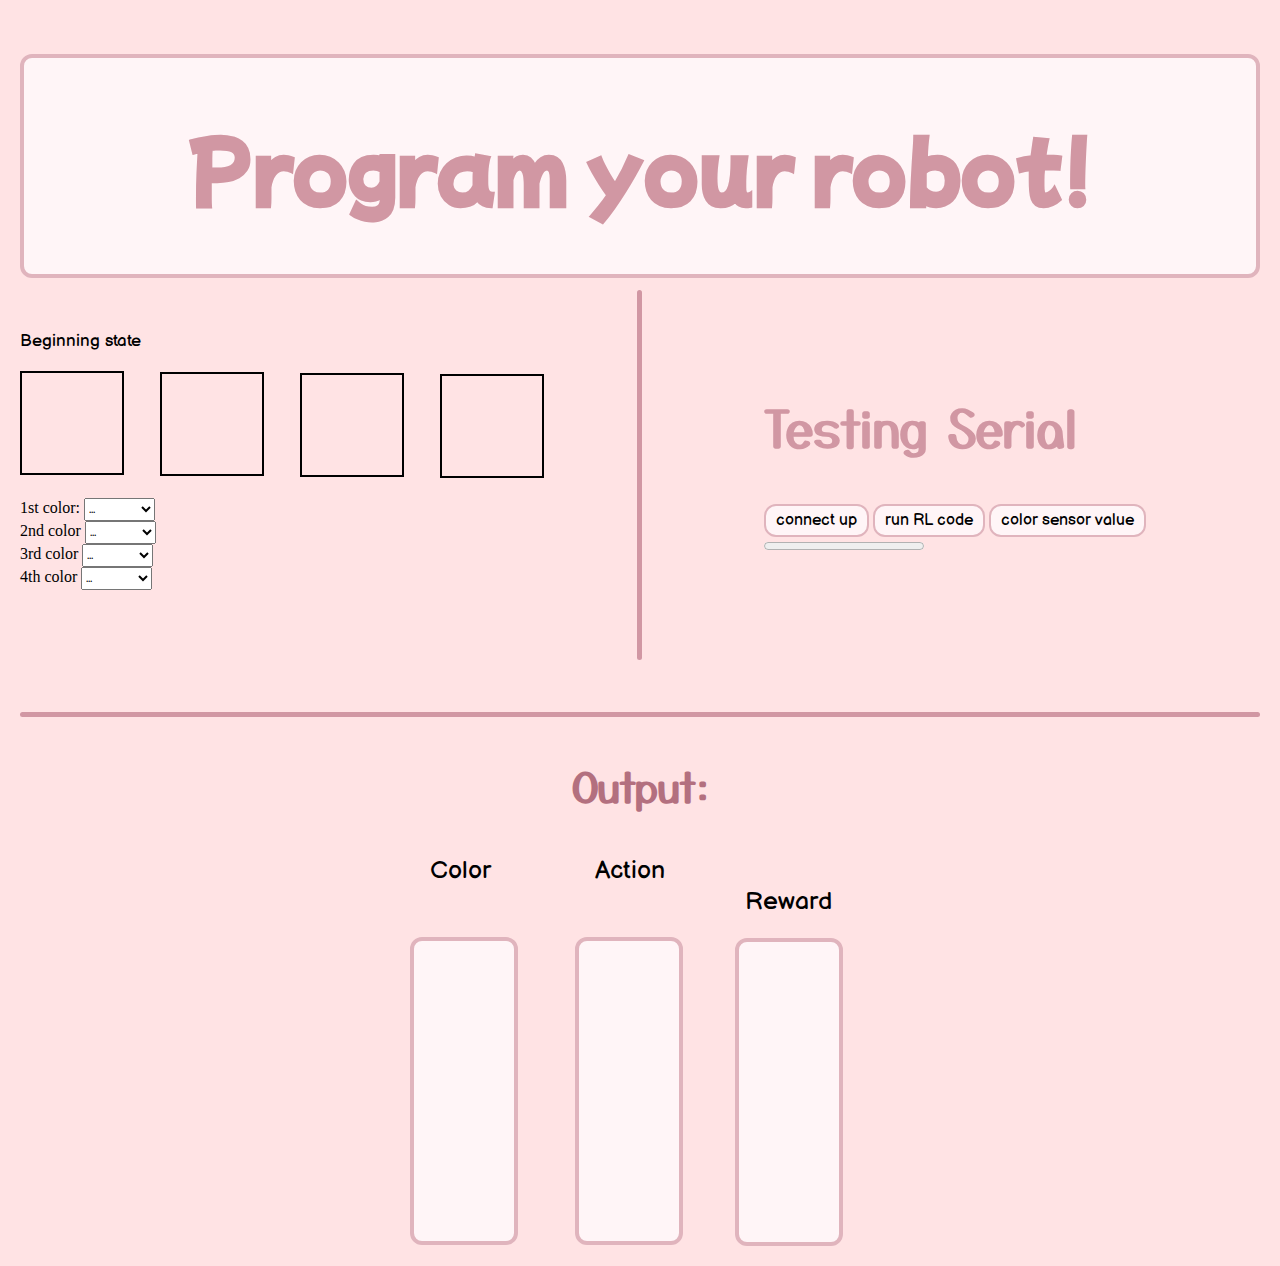
<file: RL_demo_webpage/index.html>
<!DOCTYPE html>
<html lang="en">
<head>
    <title>RL webpage</title>

    <!-- Recommended meta tags -->
    <meta charset="UTF-8">
    <meta name="viewport" content="width=device-width,initial-scale=1.0">

    <!-- PyScript CSS -->
    <link rel="stylesheet" href="https://pyscript.net/releases/2024.6.2/core.css">

    <!-- This script tag bootstraps PyScript -->
    <script type="module" src="https://pyscript.net/releases/2024.6.2/core.js"></script>
     <meta charset="UTF-8">
    <meta name="viewport" content="width=device-width, initial-scale=1.0">
    <title>Color Picker</title>
    <link rel="stylesheet" href="styles.css">
    <link href='https://fonts.googleapis.com/css?family=Bagel Fat One' rel='stylesheet'>
    <link href='https://fonts.googleapis.com/css?family=Yusei Magic' rel='stylesheet'>
    <link href='https://fonts.googleapis.com/css?family=Balsamiq Sans' rel='stylesheet'>
    <link href='https://fonts.googleapis.com/css?family=Mochiy Pop One' rel='stylesheet'>
    <meta charset="UTF-8">
    <meta name="viewport" content="width=device-width,initial-scale=1.0">

    <!-- PyScript CSS -->
    <link rel="stylesheet" href="https://pyscript.net/releases/2024.6.2/core.css">

    <!-- This script tag bootstraps PyScript -->
    <script type="module" src="https://pyscript.net/releases/2024.6.2/core.js"></script>
</head>
<body>

    <h1> Program your robot! </h1>
    <p1> Beginning state </p1>
     <div id="colorBox"></div>
    <div id="colorBox2"></div>
    <div id="colorBox3"></div>
    <div id="colorBox4"></div>
   

    
    <div>
        
        <label for="colorPicker">1st color:</label>
        <select id="colorPicker">
            <option value="...">...</option>
            <option value="black">Black</option>
            <option value="magenta">Magenta</option>
            <option value="blue">Blue</option>
            <option value="#9cfdff">Azure</option>
            <option value="green">Green</option>
            <option value="yellow">Yellow</option>
            <option value="red">Red</option>
            <option value="white">White</option>
        </select>
    </div>

      <div>
        
        <label for="colorPicker2">2nd color</label>
        <select id="colorPicker2">
            <option value="...">...</option>
            <option value="black">Black</option>
            <option value="magenta">Magenta</option>
            <option value="blue">Blue</option>
            <option value="#9cfdff">Azure</option>
            <option value="green">Green</option>
            <option value="yellow">Yellow</option>
            <option value="red">Red</option>
            <option value="white">White</option>
        </select>
    </div>

    <div>
        
        <label for="colorPicker3">3rd color</label>
        <select id="colorPicker3">
            <option value="...">...</option>
            <option value="black">Black</option>
            <option value="magenta">Magenta</option>
            <option value="blue">Blue</option>
            <option value="#9cfdff">Azure</option>
            <option value="green">Green</option>
            <option value="yellow">Yellow</option>
            <option value="red">Red</option>
            <option value="white">White</option>
        </select>
    </div>

    <div>
        
        <label for="colorPicker4">4th color</label>
        <select id="colorPicker4">
            <option value="...">...</option>
            <option value="black">Black</option>
            <option value="magenta">Magenta</option>
            <option value="blue">Blue</option>
            <option value="#9cfdff">Azure</option>
            <option value="green">Green</option>
            <option value="yellow">Yellow</option>
            <option value="red">Red</option>
            <option value="white">White</option>
        </select>
    </div>
    
    <h2>Testing Serial</h2>
    <div style="margin-left: 60%; height: 200px;">
        <script type="mpy" src="./main.py" config="./pyscript.toml" ></script>
        <button id="connect">connect up</button>
        <button id="rl_code">run RL code</button>
        <!--<button id="move_motor">Move Motor</button>
        <button id="stop_motor">Stop Motor</button>-->
        <button id="get_color">color sensor value</button>
        <div id="sensor-info" ></div>
    <progress id="progress" value="0" max="100"> 0% </progress>    <br><br>
    <!--<select name="files" id="files"> </select>     <br><br>
    <script id='python' type="mpy-editor" env="ble" ></script-->
    <pre id="output"></pre>
    <div id="repl"></div>

    </div>

     <div class="content">
        
    </div>

    <hr class="divider">

    <div class="content">
        <h3>Output: </h3>
    </div> 

    <p2> Color</p2>
    <p3> Action </p3>
    <p4> Reward </p4>

    <style>
        
.vl {
  border-left: 5px solid #d197a3;
  height: 370px;
}
</style>

<div class="vl"></div>
   

    <script src="script.js"></script> 
<!--<div class="colorWrap">
    <div class="colorClass" id="colorOutput"></div>
</div>-->
<div id="colorOutput"></div>
<div id="actionOutput"></div>
<div id="rewardOutput"></div>


</body>

    
</html>
</file>
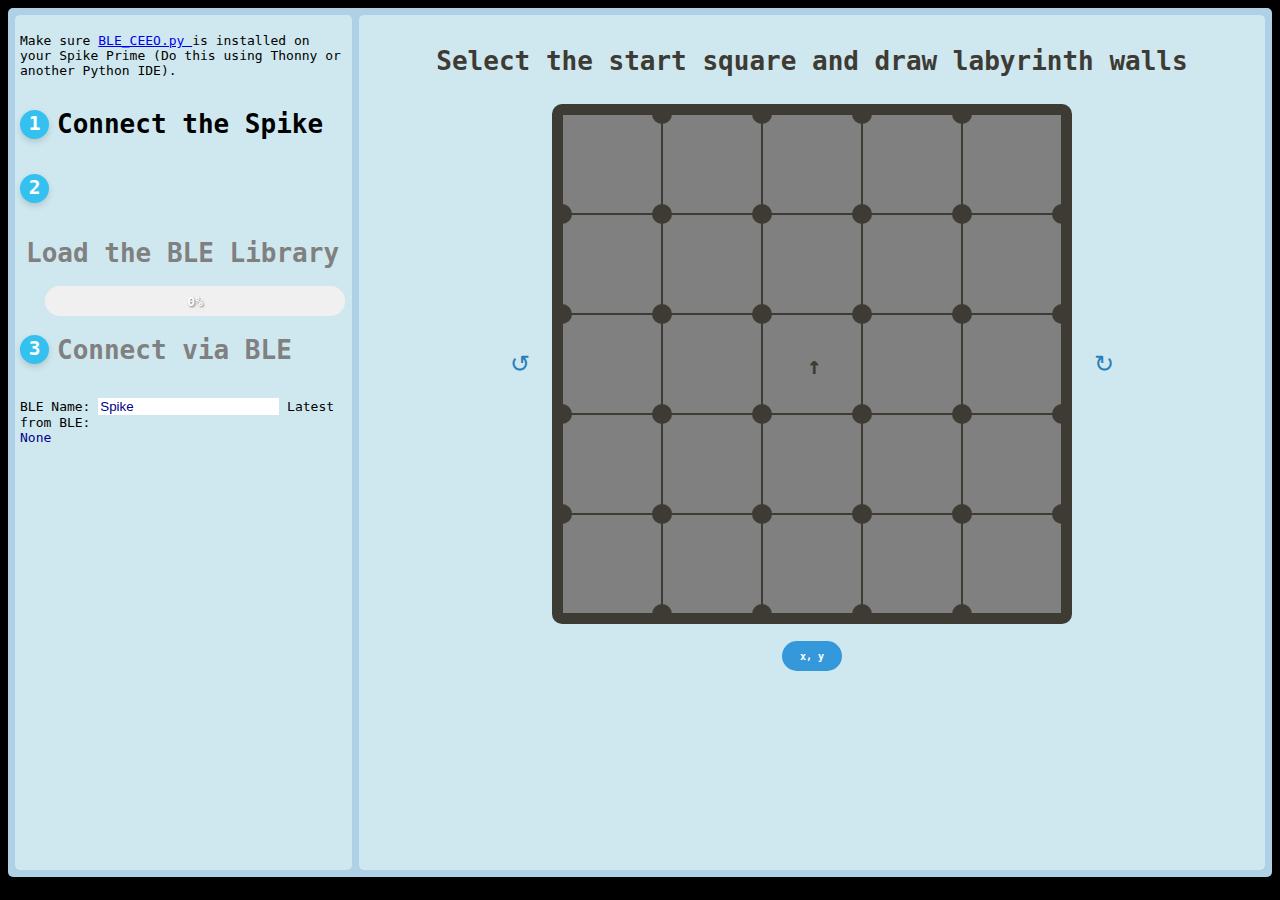
<file: Spike Labyrinth - William Goldman/index.html>
<!DOCTYPE html>
<html lang="en">
<head>
    <title>Live Particle Positioning on Spike</title>
    <meta charset="UTF-8">
    <meta name="viewport" content="width=device-width,initial-scale=1.0">
    <link rel="stylesheet" href="https://pyscript.net/releases/2024.6.2/core.css">
    <script type="module" src="https://pyscript.net/releases/2024.6.2/core.js"></script>
    <script type="mpy" src="./main.py" config="./pyscript.toml"></script>
    <link rel="stylesheet" href="./styles.css">
</head>
<body>
    <script src="pathCalc.js"></script>
    <script src="script.js"></script>
    <div class="flex-container">
        <div class="box left">
            <p>Make sure
            <a href="https://github.com/chrisbuerginrogers/SPIKE_Prime/blob/main/BLE/BLE_CEEO.py#L1" rel="noopener noreferrer" target="_blank">BLE_CEEO.py </a>
            is installed on your Spike Prime (Do this using Thonny or another Python IDE).</p>

            <div class="wrap">
                <h2 class="num">1</h2><button class="text" id="connect">Connect the Spike</button>
            </div>
            <div class="wrap">
                <h2 class="num">2</h2><button class="text inactive" id="library">Load the BLE Library</button>
                <div class="progress-container">
                    <progress id="progress" value="0" max="100"></progress>
                    <span class="progress-text" id="progress-percent">0%</span>
                </div>
            </div>
            <div class="wrap">
                <h2 class="num">3</h2><button class="text inactive" id="ble_connect">Connect via BLE</button>
            </div>

            <div class="mpCode_container">
                <script id='mpCode' type="mpy-editor" env="ble" ></script>
                <div id="repl"></div>
            </div>

            <br>

            <div class="ble_info">
                BLE Name: <input type="text" id='ble_name' maxlength="50" style = 'color:darkblue;border: none;background-color:lightlightgray;' value='Spike'>

                <!--<textarea id='ble_info'>To send</textarea>
                <button id="send_ble">Send</button><br>-->
                Latest from BLE:
                <div style='color:darkblue;' id='ble_answer'>None</div>
            </div>
            <br>
            <!--<button id="stop">Stop the simulation</button>-->
        </div>
        <div class="box right" style="text-align: center;">
            <h3 id="update-text"></h3>

            <div class="grid-container">
                <button id="rotate-ccw" class="rotate-btn">↺</button>
                <div class="sim-frame-frame">
                    <div class="sim-frame">
                        <div id="simulation" class="simulation">
                            <div id="grid-container"></div>
                            <canvas id="animationCanvas"></canvas>
                            <div id="direction-indicator">↑</div>
                        </div>
                    </div>
                </div>
                <button id="rotate-cw" class="rotate-btn">↻</button>
            </div>

            <br>
            
            <div class="toggle-switch" id="toggleMode" onclick="window.toggleBallControlMode()">
                <div class="slider">
                    <span class="icon coordinate-icon">x, y</span>
                    <span class="icon sensor-icon">y, p, r</span>
                </div>
            </div>

            <div id="popup" class="popup">
                <p>Would you like to find the path?</p>
                <button id="yesButton">Yes</button>
                <button id="noButton">No</button>
            </div>
        </div>
    </div>

</body>
</html>
</file>
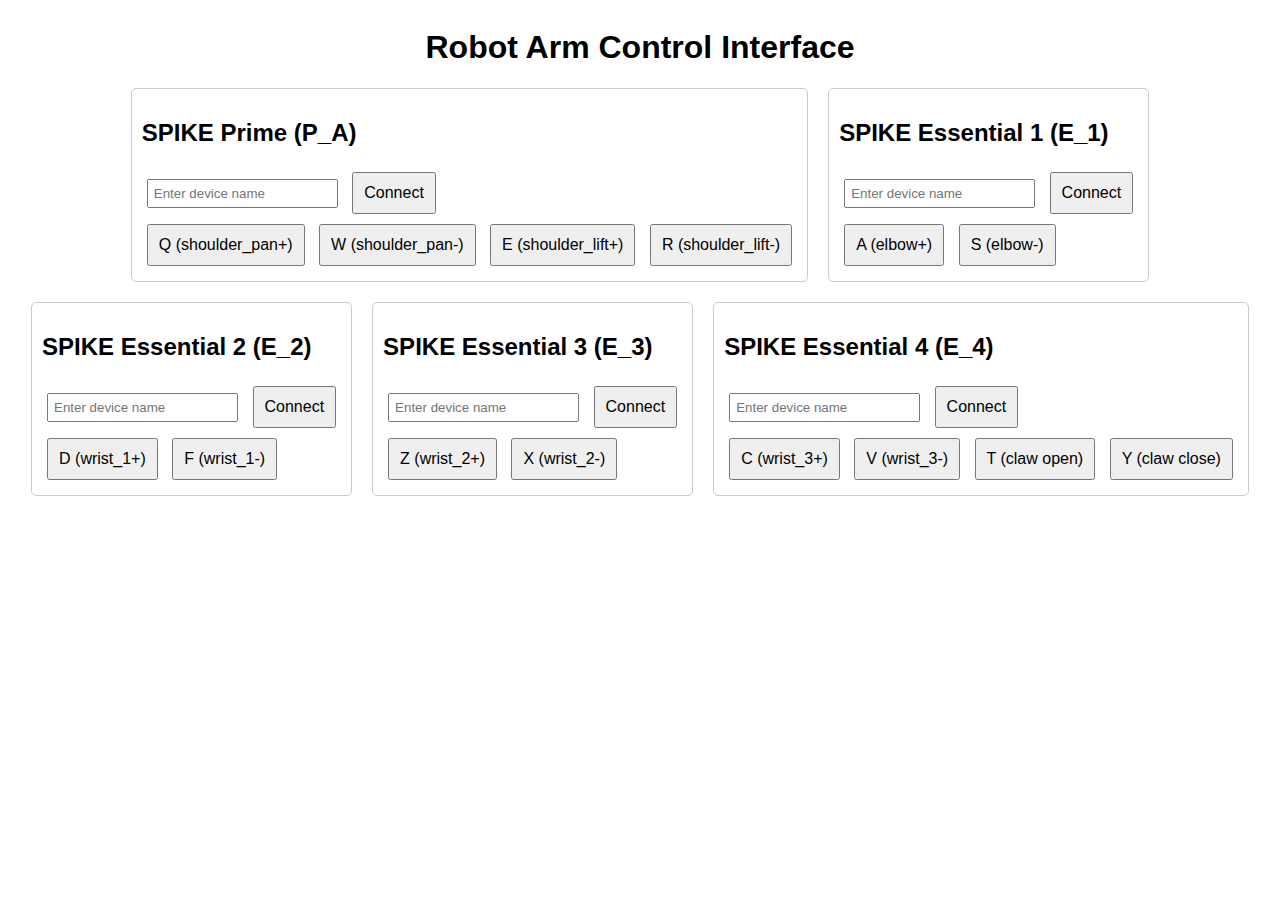
<file: BLE_Robot_Arm/HTML_code_for_website.html>
<!DOCTYPE html>
<html lang="en">
<head>
    <meta charset="UTF-8">
    <meta name="viewport" content="width=device-width, initial-scale=1.0">
    <title>Robot Arm Control Interface</title>
    <style>
        body {
            font-family: Arial, sans-serif;
            display: flex;
            flex-direction: column;
            align-items: center;
        }
        .hub-controls {
            display: flex;
            flex-wrap: wrap;
            justify-content: center;
            gap: 20px;
            margin-bottom: 20px;
        }
        .hub {
            border: 1px solid #ccc;
            padding: 10px;
            border-radius: 5px;
        }
        button {
            margin: 5px;
            padding: 10px;
            font-size: 16px;
        }
        input {
            margin: 5px;
            padding: 5px;
        }
    </style>
</head>
<body>
    <h1>Robot Arm Control Interface</h1>
    <div class="hub-controls">
        <div class="hub" id="P_A">
            <h2>SPIKE Prime (P_A)</h2>
            <input type="text" id="nameP_A" placeholder="Enter device name">
            <button id="connectP_A">Connect</button>
            <div>
                <button data-hub="P_A" data-key="Q">Q (shoulder_pan+)</button>
                <button data-hub="P_A" data-key="W">W (shoulder_pan-)</button>
                <button data-hub="P_A" data-key="E">E (shoulder_lift+)</button>
                <button data-hub="P_A" data-key="R">R (shoulder_lift-)</button>
            </div>
        </div>
        <div class="hub" id="E_1">
            <h2>SPIKE Essential 1 (E_1)</h2>
            <input type="text" id="nameE_1" placeholder="Enter device name">
            <button id="connectE_1">Connect</button>
            <div>
                <button data-hub="E_1" data-key="A">A (elbow+)</button>
                <button data-hub="E_1" data-key="S">S (elbow-)</button>
            </div>
        </div>
        <div class="hub" id="E_2">
            <h2>SPIKE Essential 2 (E_2)</h2>
            <input type="text" id="nameE_2" placeholder="Enter device name">
            <button id="connectE_2">Connect</button>
            <div>
                <button data-hub="E_2" data-key="D">D (wrist_1+)</button>
                <button data-hub="E_2" data-key="F">F (wrist_1-)</button>
            </div>
        </div>
        <div class="hub" id="E_3">
            <h2>SPIKE Essential 3 (E_3)</h2>
            <input type="text" id="nameE_3" placeholder="Enter device name">
            <button id="connectE_3">Connect</button>
            <div>
                <button data-hub="E_3" data-key="Z">Z (wrist_2+)</button>
                <button data-hub="E_3" data-key="X">X (wrist_2-)</button>
            </div>
        </div>
        <div class="hub" id="E_4">
            <h2>SPIKE Essential 4 (E_4)</h2>
            <input type="text" id="nameE_4" placeholder="Enter device name">
            <button id="connectE_4">Connect</button>
            <div>
                <button data-hub="E_4" data-key="C">C (wrist_3+)</button>
                <button data-hub="E_4" data-key="V">V (wrist_3-)</button>
                <button data-hub="E_4" data-key="T">T (claw open)</button>
                <button data-hub="E_4" data-key="Y">Y (claw close)</button>
            </div>
        </div>
    </div>

    <script>
        const UART_SERVICE_UUID = "6e400001-b5a3-f393-e0a9-e50e24dcca9e";
        const UART_RX_CHAR_UUID = "6e400002-b5a3-f393-e0a9-e50e24dcca9e";

        const hubs = {
            P_A: { device: null, characteristic: null },
            E_1: { device: null, characteristic: null },
            E_2: { device: null, characteristic: null },
            E_3: { device: null, characteristic: null },
            E_4: { device: null, characteristic: null }
        };

        async function connectBluetooth(hubName) {
            const deviceName = document.getElementById(`name${hubName}`).value.trim();
            if (!deviceName) {
                alert("Please enter a device name");
                return;
            }

            try {
                const device = await navigator.bluetooth.requestDevice({
                    filters: [{ name: deviceName }],
                    optionalServices: [UART_SERVICE_UUID]
                });

                const server = await device.gatt.connect();
                const service = await server.getPrimaryService(UART_SERVICE_UUID);
                const characteristic = await service.getCharacteristic(UART_RX_CHAR_UUID);

                hubs[hubName].device = device;
                hubs[hubName].characteristic = characteristic;

                console.log(`Connected to ${hubName} (${deviceName})`);
                document.getElementById(`connect${hubName}`).textContent = "Connected";
                document.getElementById(`connect${hubName}`).disabled = true;
            } catch (error) {
                console.error(`Bluetooth connection failed for ${hubName}:`, error);
                alert(`Connection failed for ${hubName}. Please check the device name and try again.`);
            }
        }

        async function sendCommand(hubName, command) {
            const hub = hubs[hubName];
            if (hub.characteristic) {
                try {
                    await hub.characteristic.writeValue(new TextEncoder().encode(command));
                    console.log(`Sent command to ${hubName}:`, command);
                } catch (error) {
                    console.error(`Error sending command to ${hubName}:`, error);
                }
            } else {
                console.error(`${hubName} is not connected`);
            }
        }

        // Set up connect buttons
        Object.keys(hubs).forEach(hubName => {
            document.getElementById(`connect${hubName}`).addEventListener('click', () => connectBluetooth(hubName));
        });

        // Set up control buttons
        document.querySelectorAll('button[data-hub][data-key]').forEach(button => {
            button.addEventListener('mousedown', () => {
                const hubName = button.getAttribute('data-hub');
                const key = button.getAttribute('data-key');
                sendCommand(hubName, key);
            });

            button.addEventListener('mouseup', () => {
                const hubName = button.getAttribute('data-hub');
                sendCommand(hubName, 'STOP');
            });

            button.addEventListener('mouseleave', () => {
                const hubName = button.getAttribute('data-hub');
                sendCommand(hubName, 'STOP');
            });
        });

        // Keyboard controls
        const keyMap = {
            'q': { hub: 'P_A', key: 'Q' },
            'w': { hub: 'P_A', key: 'W' },
            'e': { hub: 'P_A', key: 'E' },
            'r': { hub: 'P_A', key: 'R' },
            'a': { hub: 'E_1', key: 'A' },
            's': { hub: 'E_1', key: 'S' },
            'd': { hub: 'E_2', key: 'D' },
            'f': { hub: 'E_2', key: 'F' },
            'z': { hub: 'E_3', key: 'Z' },
            'x': { hub: 'E_3', key: 'X' },
            'c': { hub: 'E_4', key: 'C' },
            'v': { hub: 'E_4', key: 'V' },
            't': { hub: 'E_4', key: 'T' },
            'y': { hub: 'E_4', key: 'Y' }
        };

        let inputsFocused = false;

        // Add event listeners to all input fields
        document.querySelectorAll('input[type="text"]').forEach(input => {
            input.addEventListener('focus', () => {
                inputsFocused = true;
            });
            input.addEventListener('blur', () => {
                inputsFocused = false;
            });
        });

        // Modify the keydown event listener
        document.addEventListener('keydown', (event) => {
            if (!inputsFocused) {
                const mapping = keyMap[event.key.toLowerCase()];
                if (mapping) {
                    sendCommand(mapping.hub, mapping.key);
                    event.preventDefault();
                }
            }
        });

        // Modify the keyup event listener
        document.addEventListener('keyup', (event) => {
            if (!inputsFocused) {
                const mapping = keyMap[event.key.toLowerCase()];
                if (mapping) {
                    sendCommand(mapping.hub, 'STOP');
                    event.preventDefault();
                }
            }
        });
    </script>
</body>
</html>
</file>
<file: RL_demo_webpage/styles.css>
body { 
    background-color: #ffe3e4;
    margin: 20px;
}

h1 {
    background-color: #fff5f7;
    border: 4px solid #e0b4bd;
    border-radius: 12px;
    padding-left: 100px;
    padding-top: 50px;
    padding-right: 100px;
    padding-bottom: 50px;
    font-family: 'Mochiy Pop One';font-size: 80px;
    text-align: center;
    color: #d197a3;
}

h2 {
    margin-left: 60%;
    margin-top: -200px;
    font-family: 'Yusei Magic';font-size: 50px;
    color: #d197a3;
}

h3{
    font-family: 'Yusei Magic';font-size: 40px;
    color: #b3707f;
}

p1{
    font-family: 'Balsamiq Sans';font-size: 17px;
}

p2 {
    font-family: 'Balsamiq Sans';font-size: 25px;
    margin-left: 410px;
}

p3 {
    font-family: 'Balsamiq Sans';font-size: 25px;
    margin-left: 100px;
}

p4 {
    font-family: 'Balsamiq Sans';font-size: 25px;
    margin-left: 725px;
    margin-top: -5000px;
}

#colorPicker {
    margin-top: 20px;
    padding-top: 2px;
    padding-bottom: 2px;
    font-family: 'Balsamiq Sans';font-size: 12px;
}

#colorPicker2 {
    #margin-top: -100px;
    #margin-left: 160px;
    padding-top: 2px;
    padding-bottom: 2px;
    font-family: 'Balsamiq Sans';font-size: 12px;
    
}

#colorPicker3 {
    #margin-top: -90px;
    #margin-left: 300px;
    padding-top: 2px;
    padding-bottom: 2px;
    font-family: 'Balsamiq Sans';font-size: 12px;
}

#colorPicker4 {
    #margin-top: -130px;
    #margin-left: 450px;
    padding-top: 2px;
    padding-bottom: 2px;
    font-family: 'Balsamiq Sans';font-size: 12px;
}

#colorBox {
    width: 100px;
    height: 100px;
    margin-top: 20px;
    border: 2px solid #000;
}

#colorBox2 {
    width: 100px;
    height: 100px;
    margin-top: 20px;
    border: 2px solid #000;
    margin-top: -103px;
    margin-left: 140px;
    
}

#colorBox3 {
    width: 100px;
    height: 100px;
    margin-top: 20px;
    border: 2px solid #000;
    margin-top: -103px;
    margin-left: 280px;
}

#colorBox4 {
    width: 100px;
    height: 100px;
    margin-top: 20px;
    border: 2px solid #000;
    margin-top: -103px;
    margin-left: 420px;
}


.divider {
    border: 0;
    height: 5px;
    border-radius: 12px;
    background: #d197a3;
}

.content {
    text-align: center;
    font-size: 10px;
    color: #d197a3;
}

#connect {
  background-color: #fff5f7; 
  border: 2px solid #e0b4bd;
  border-radius: 12px;
  color: black;
  padding: 5px 10px;
  text-align: center;
  text-decoration: none;
  display: inline-block;
  font-family: 'Balsamiq Sans';font-size: 16px;
}

/*#move_motor {
  background-color: #fff5f7; 
  border: 2px solid #e0b4bd;
  border-radius: 12px;
  color: black;
  padding: 5px 10px;
  text-align: center;
  text-decoration: none;
  display: inline-block;
  font-family: 'Balsamiq Sans';font-size: 16px;
}

#stop_motor {
  background-color: #fff5f7; 
  border: 2px solid #e0b4bd;
  border-radius: 12px;
  color: black;
  padding: 5px 10px;
  text-align: center;
  text-decoration: none;
  display: inline-block;
  font-family: 'Balsamiq Sans';font-size: 16px;
}*/

#get_color {
  background-color: #fff5f7; 
  border: 2px solid #e0b4bd;
  border-radius: 12px;
  color: black;
  padding: 5px 10px;
  text-align: center;
  text-decoration: none;
  display: inline-block;
  font-family: 'Balsamiq Sans';font-size: 16px;
}

#rl_code {
  background-color: #fff5f7; 
  border: 2px solid #e0b4bd;
  border-radius: 12px;
  color: black;
  padding: 5px 10px;
  text-align: center;
  text-decoration: none;
  display: inline-block;
  font-family: 'Balsamiq Sans';font-size: 16px;
}


.vl {
  border-left: 3px solid #d197a3;
  height: 500px;
  position: absolute;
  left: 50%;
  margin-left: -3px;
  margin-top: 290px;
  top: 0;
  color: #ebccd3;
  border-radius: 12px;
}

#repl {
    display: block;
}

#colorOutput {
    width: 100px;
    height: 300px;
    background-color: #fff5f7;
    margin-top: 20px;
    margin-left: 390px;
    border-radius: 12px;
    border: 4px solid #e0b4bd;
}

#actionOutput {
    width: 100px;
    height: 300px;
    background-color: #fff5f7;
    margin-top: -307.5px;
    margin-left: 555px;
    border-radius: 12px;
    border: 4px solid #e0b4bd;
}

#rewardOutput {
    width: 100px;
    height: 300px;
    background-color: #fff5f7;
    margin-top: -307.5px;
    margin-left: 715px;
    border-radius: 12px;
    border: 4px solid #e0b4bd;
}
</file>
<file: Spike Labyrinth - William Goldman/styles.css>
body{
  font-family: monospace;
  background-color: black;
}

h2.num{
  width: 25px;
  height: 25px;
  margin-right: 2px;
  border-radius: 25px;
  background-color: #35c1f0;
  text-align: center;
  color: white;
  padding: 2px;
  box-shadow: 0 3px 6px rgba(0, 0, 0, 0.15);
}
.wrap {
  display: flex;
  flex-direction: row;
  align-items: center;
  flex-wrap: wrap;
}

.wrap p, .wrap a {
  margin: 0;
  padding: 0;
}

button.text {
  font-family: inherit; /* Inherit from body */
  font-size: 2em;
  margin: 0.67em 0;
  font-weight: bold;
  text-align: center; /* Center text alignment */
  color: black;
  border: none; /* Remove default button border */
  cursor: pointer; /* Change cursor to pointer when hovering */
  background-color: transparent;
  text-decoration: none;
}

button.text:hover {
  text-decoration: underline; /* Optional: change color on hover */
}

button.text.inactive{
  color: gray;
}

.mpCode_container, .ble_info{
  display: block;
  overflow-y: scroll;
}

#repl{
  max-height: 300px;
}

.flex-container {
  height: 95vh;
  display: flex;
  gap: 7px;
  overflow: hidden; 
  padding: 7px;
  border-radius: 5px;
  background-color: #aed1e6;
}

.box{
  padding: 5px;
  border-radius: 5px;
  height: calc(100% - 10px); /* Subtracting top and bottom padding */
  background-color: #cfe8ef;
  /* margin-bottom: 7px;  */
}

.box.left {
  flex: 2;
  position: relative;
}

.box.right {
  width: 70vw;
  display: flex;
  flex-direction: column;
  align-items: center; 
}

h3 {
  font-size: 2em;
  font-weight: 600;
  color: #3d3b34;
}

progress {
  width: 100%;
  height: 30px;
  -webkit-appearance: none;
  appearance: none;
  border: none;
  border-radius: 15px;
  background-color: #f0f0f0;
  position: relative;
  overflow: hidden;
}

progress::-webkit-progress-bar {
  background-color: #f0f0f0;
  border-radius: 15px;
}

progress::-webkit-progress-value {
  background-color: #3498db;
  border-radius: 15px;
  transition: width 0.5s ease;
}

progress::-moz-progress-bar {
  background-color: #3498db;
  border-radius: 15px;
  transition: width 0.5s ease;
}

.progress-container {
  margin-left: 25px;
  position: relative;
  width: 300px; /* Adjust as needed */
}

.progress-text {
  position: absolute;
  top: 50%;
  left: 50%;
  transform: translate(-50%, -50%);
  color: #ffffff;
  font-weight: bold;
  text-shadow: 1px 1px 2px rgba(0, 0, 0, 0.5);
}

/*-----------------SIMULATION-----------------*/

.sim-frame-frame{
  width: 520px;
  height: 520px;
  border-radius: 10px;
  background-color: #3d3b34;
  margin-left: auto;
  margin-right: auto;
  display: flex;
  align-items: center;
}

.sim-frame {
  width: 500px;
  height: 500px;
  background-color: gray;
  margin: auto;
}

.simulation {
  position: relative;
  width: 100%;
  height: 100%;
  border-radius: 5px;
  background-color: gray;
}

/*--------------------------------GRID-----------------------------*/

.grid-container{
  display: flex;
  align-items: center;
  justify-content: center;
  gap: 2px;
  padding: 2px;
  border-radius: 5px;
}

#grid-container {
  display: grid;
  width: 100%;
  height: 100%;
  position: absolute;
  top: 0;
  left: 0;
}

/* .grid-cell {
  border: 2px solid #030202;
  transition: background-color 0.3s;
} */

.grid-cell {
  border: 1px solid #3d3b34;
  aspect-ratio: 1;
  position: relative;
  transition: background-color 0.3s;
  z-index: 0;
}

.grid-cell:hover {
  background-color: rgba(224, 224, 224, 0.5);
}

.grid-cell.selected {
  background-color: rgba(52, 152, 219, 0.5);
}

/* .grid-node {
  width: 15px;
  height: 15px;
  border-radius: 50%;
  background-color: #3d3b34;
  transition: background-color 0.3s;
  cursor: pointer;
  position: absolute;
  transform: translate(-50%, -50%);
  z-index: 0;
} */

.grid-node {
  width: 20px;
  height: 20px;
  background-color: #3d3b34;
  border-radius: 50%;
  position: absolute;
  transform: translate(-50%, -50%);
  z-index: 6;
}

.wall-space {
  position: absolute;
  background-color: transparent;
  transition: background-color 0.3s;
  background-color: none;
  z-index: 3;
}

.wall-space:hover {
  background-color: #3d3b34;
  cursor: pointer;
}

.wall-space.wall {
  background-color: #3d3b34;
}

.wall-space.horizontal {
  height: 8px;
  width: 100%;
  top: -4px;
  left: 0;
}

.wall-space.vertical {
  width: 8px;
  height: 100%;
  left: -4px;
  top: 0;
}

.grid-cell.start {
  background-color: #db3434;
  color: white;
  display: flex;
  justify-content: center;
  align-items: center;
  font-weight: bold;
  z-index: 0;
}

.grid-cell.end {
  background-color: #2ecc71;
  color: white;
  display: flex;
  justify-content: center;
  align-items: center;
  font-weight: bold;
  z-index: 0;
}

#animationCanvas {
  position: absolute;
  top: 0;
  left: 0;
  width: 100%;
  height: 100%;
  pointer-events: none; /* This allows clicks to pass through to the grid cells */
  z-index: 4;
}

/*-------------------------Toggle button---------------------------*/
.toggle-switch {
  width: 60px;
  height: 30px;
  background-color: #3498db;
  border-radius: 15px;
  position: relative;
  cursor: pointer;
  overflow: hidden;
}

.slider {
  width: 200%;
  height: 100%;
  display: flex;
  transition: transform 0.3s ease;
}

.icon {
  width: 50%;
  height: 100%;
  display: flex;
  align-items: center;
  justify-content: center;
  font-size: 10px;
  color: white;
  font-weight: 900;
}

.sensor-icon {
  background-color: #2980b9;
  border-radius: 15px;
}

.coordinate-icon {
  background-color: #3498db;
}

/*-------------------------------Grid Rotation Arrows----------------------------------*/

.rotate-btn {
  background: none;
  border: none;
  color: #2980b9;
  display: flex;
  justify-content: center;
  align-items: center;
  width: 60px;
  height: 60px;
  font-size: 24px;
  font-weight: 200;
  font-family: -apple-system, BlinkMacSystemFont, 'Segoe UI', Roboto, Oxygen, Ubuntu, Cantarell, 'Open Sans', 'Helvetica Neue', sans-serif;
  cursor: pointer;
  border-radius: 50%;
  transition: all 0.3s ease;
  position: relative;
}

#rotate-cw:hover {
  transform: rotate(90deg);
  font-weight: 900;
}

#rotate-cw:active {
  transform: rotate(90deg) scale(0.95);
}

#rotate-ccw:hover {
  transform: rotate(-90deg);
  font-weight: 900;
}

#rotate-ccw:active {
  transform: rotate(-90deg) scale(0.95);
}

#direction-indicator {
  position: absolute;
  top: 47.5%;
  left: 49%;
  font-size: 24px;
  font-weight: 800;
  color: #3d3b34;
}

/*---------------------------------Popup---------------------------------*/
.popup {
  display: none;
  position: absolute;
  transform: translate(0%, 275%);
  background-color: white;
  border: 2px solid black;
  padding: 20px;
  z-index: 1000;
  box-shadow: 0px 0px 10px rgba(0, 0, 0, 0.5);
  opacity: 0;
  transition: opacity 0.5s;
}

.popup.fade-in {
  display: block;
  opacity: 1;
}

.popup.fade-out {
  opacity: 0;
}
</file>
